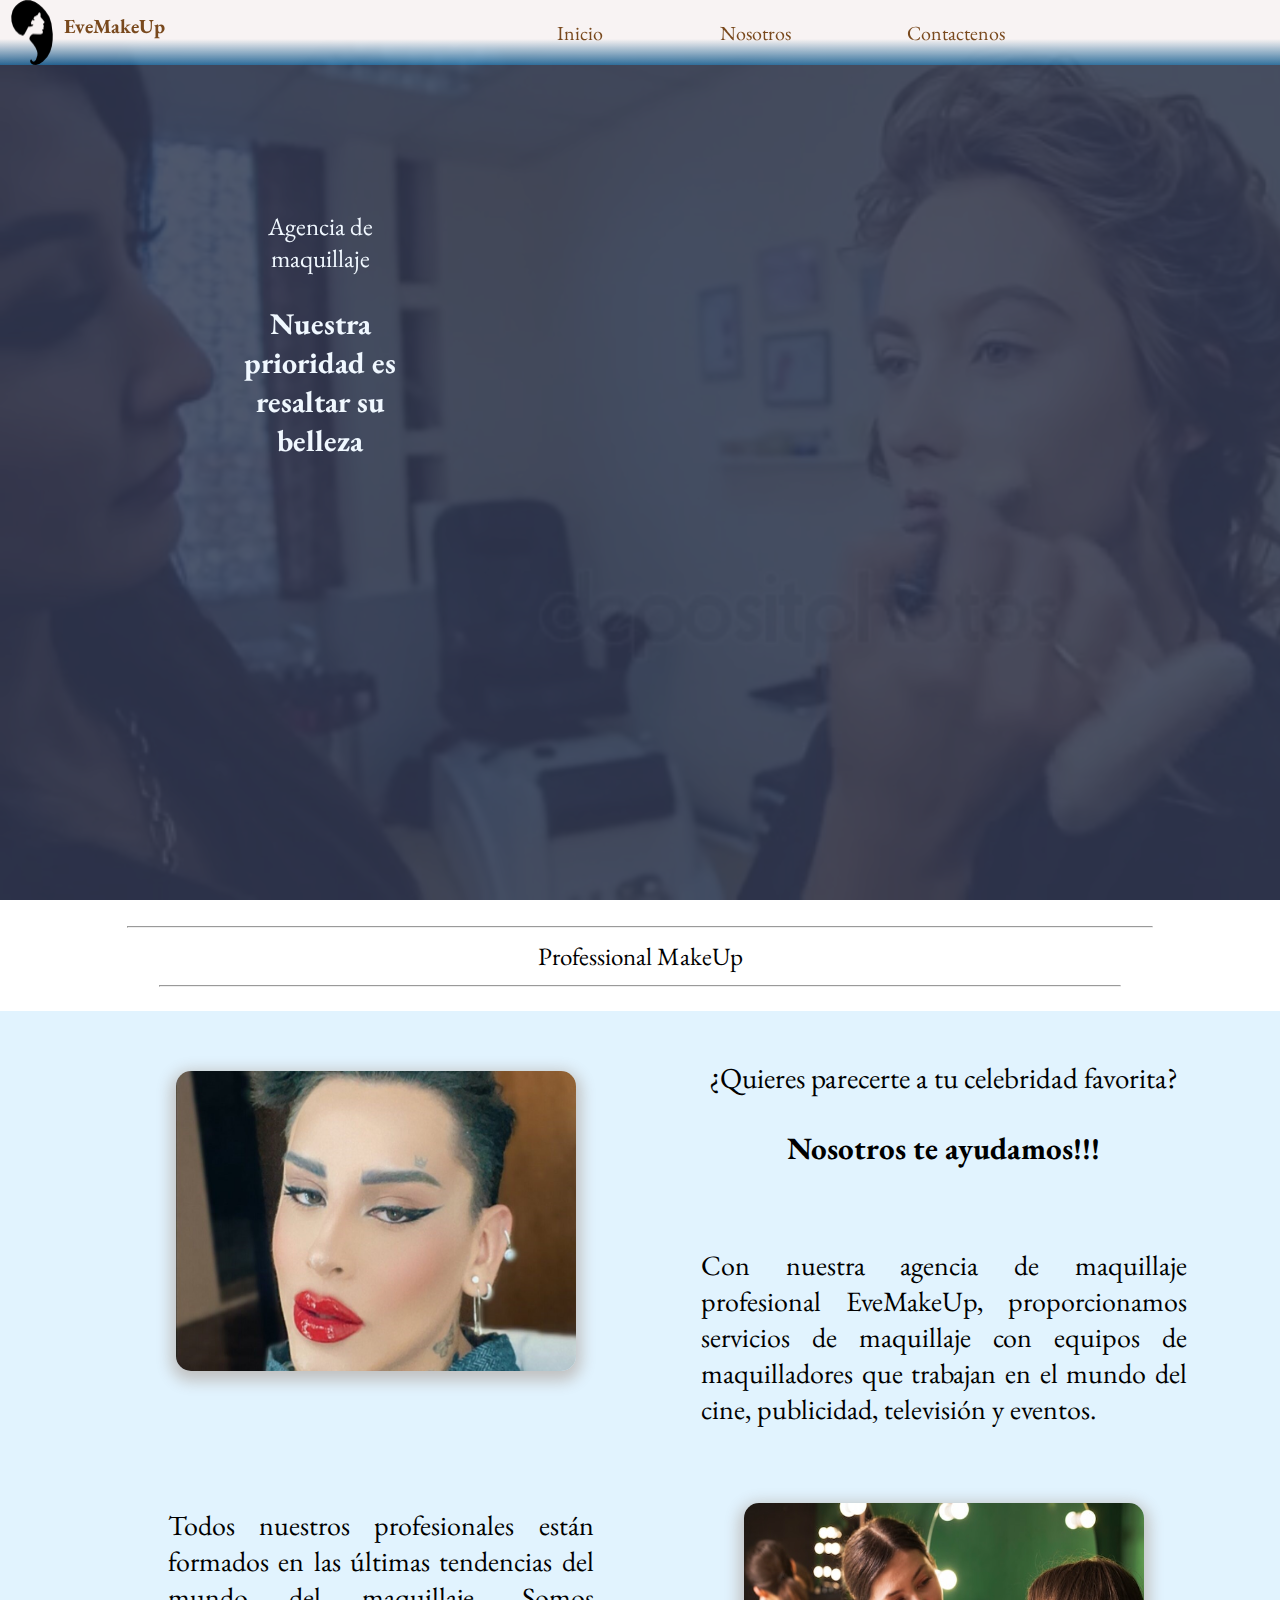
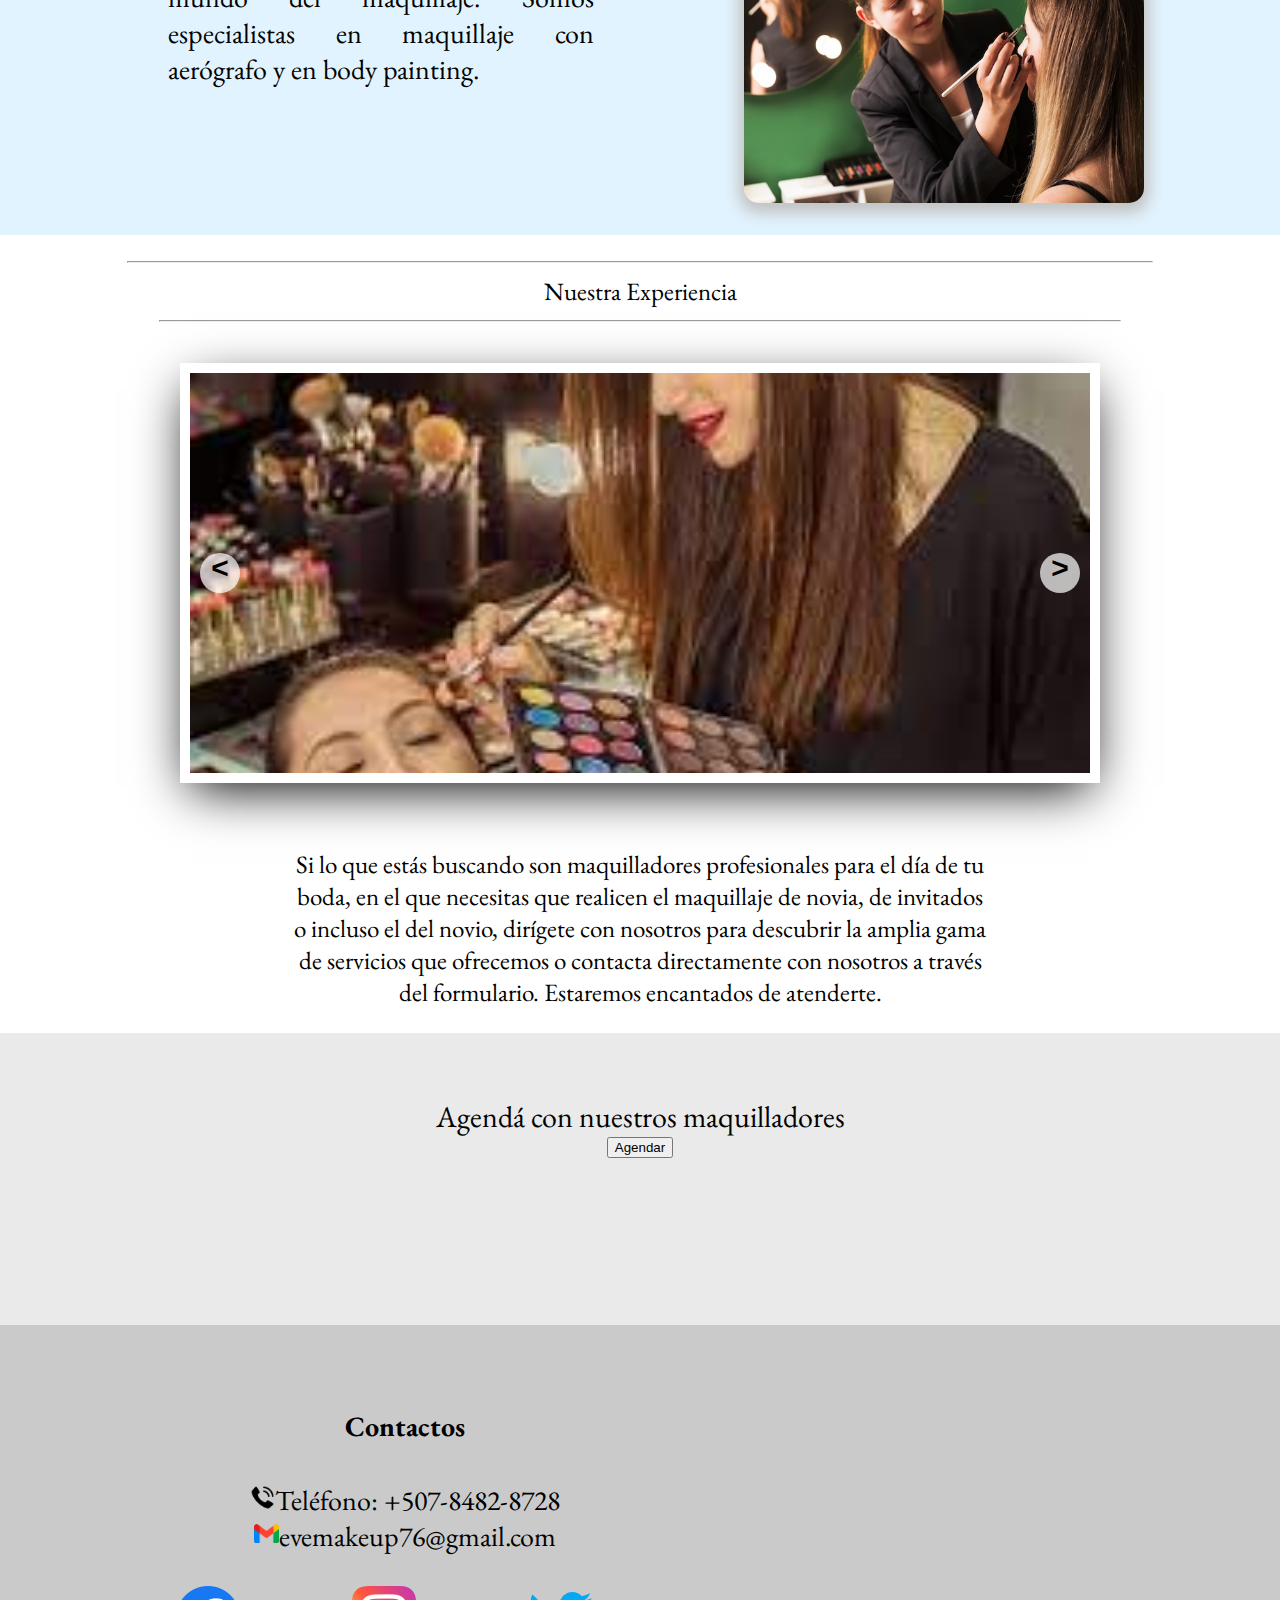
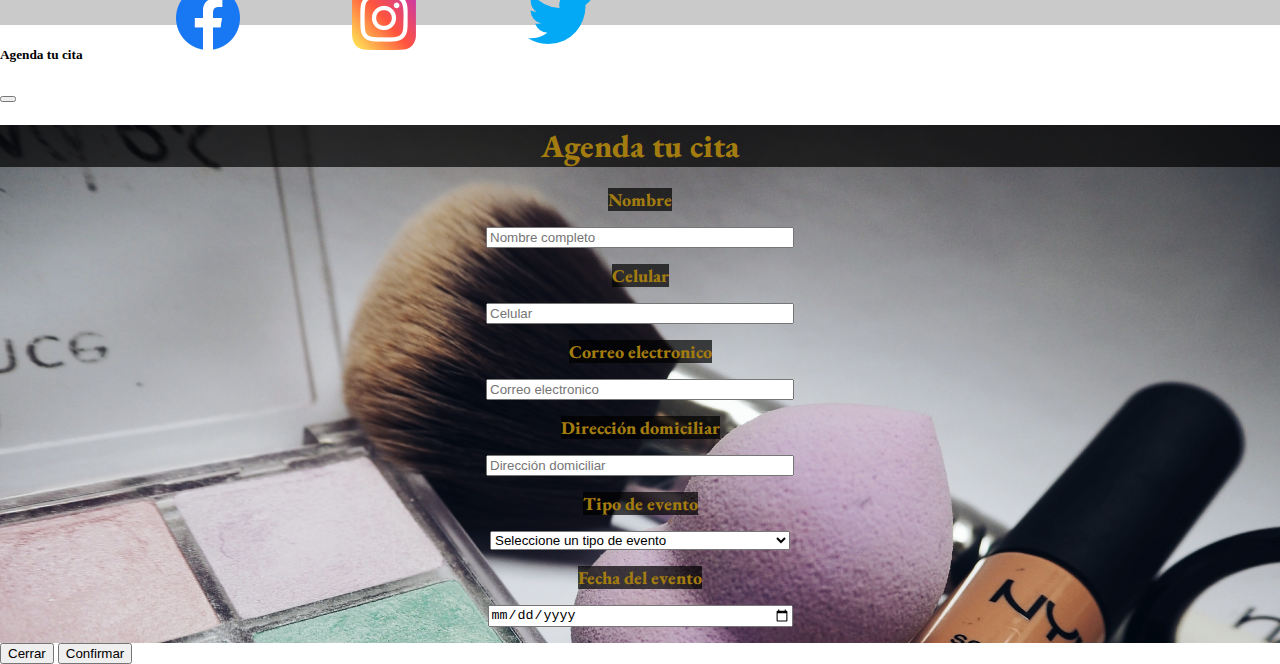
<file: index.html>
<!DOCTYPE html>
<html lang="en">

<head>
    <meta charset="UTF-8">
    <meta http-equiv="X-UA-Compatible" content="IE=edge">
    <meta name="viewport" content="width=device-width, initial-scale=1.0">
    <title>EveMakeUp | Home</title>
    <link href="https://fonts.googleapis.com/css2?family=EB+Garamond&family=Updock&display=swap" rel="stylesheet">
    <link rel="stylesheet" href="css/style.css">
    <script src="https://cdn.jsdelivr.net/npm/bootstrap@5.0.2/dist/js/bootstrap.bundle.min.js"
        integrity="sha384-MrcW6ZMFYlzcLA8Nl+NtUVF0sA7MsXsP1UyJoMp4YLEuNSfAP+JcXn/tWtIaxVXM"
        crossorigin="anonymous"></script>
    <link href="https://cdn.jsdelivr.net/npm/bootstrap@5.0.2/dist/css/bootstrap.min.css" rel="stylesheet"
        integrity="sha384-EVSTQN3/azprG1Anm3QDgpJLIm9Nao0Yz1ztcQTwFspd3yD65VohhpuuCOmLASjC" crossorigin="anonymous">
</head>

<body>
    <header class="header">
        <div class="header-video">
            <video src="/videos/videoprincipal.mp4" autoplay loop muted></video>
        </div>
        <div class="header-overlay">
        </div>
        <nav class="navegator">
            <div class="contenedor">
                <a href="/index.html" class="etiqueta">
                    <div class="contenedor0">
                        <img src="/images/siluetarostro.png" alt="">
                        <h4 style="margin-top: 0.8rem;">
                            EveMakeUp
                        </h4>
                    </div>
                </a>
                <div>
                    <ul class="lista1">
                        <li>
                            <a href="/index.html" class="start">Inicio</a>
                        </li>
                        <li>
                            <a href="/aboutus.html" class="we">Nosotros</a>
                        </li>
                        <li>
                            <a href="#contenedor11" class="contactus">Contactenos</a>
                        </li>
                    </ul>
                </div>
            </div>
        </nav>
        <div id="table">
            <div class="contenedor1">
                <label class="titulo">
                    Agencia de maquillaje
                </label>
                <h3 class="descripcion">
                    Nuestra prioridad es resaltar su belleza
                </h3>
            </div>

        </div>
    </header>
    <div class="contenedor3">
        <hr class="line">
        <div class="contenedor2">
            <label>
                Professional MakeUp
            </label>
        </div>
        <hr class="line1">
    </div>
    <div class="table1">
        <div class="contenedor5">
            <img src="/images/kunno.jpg" alt="" id="img4">
            <p class="paragraph">
                Todos nuestros profesionales están formados en las últimas tendencias del mundo del maquillaje. Somos
                especialistas en maquillaje con aerógrafo y en body painting.
            </p>
        </div>
        <div class="contenedor4">
            <label class="titulo1">
                ¿Quieres parecerte a tu celebridad favorita?
            </label>
            <h3 class="descripcion1">
                Nosotros te ayudamos!!!
            </h3>
            <p class="paragraph1">
                Con nuestra agencia de maquillaje profesional EveMakeUp, proporcionamos servicios de maquillaje con
                equipos de maquilladores que trabajan en el mundo del cine, publicidad, televisión y eventos.
            </p>
            <img src="/images/mujermaquillando.jpg" alt="" id="img3">
        </div>
    </div>
    <div class="contenedor6">
        <hr class="line2">
        <div class="contenedor7">
            <label>
                Nuestra Experiencia
            </label>
        </div>
        <hr class="line3">
    </div>
    <div class="contenedor8">
        <div class="contenedor-slider">
            <div class="slider" id="slider">
                <div class="slider__section">
                    <img src="/images/mujermaquillando1.jpg" alt="" class="slider__img">
                </div>
                <div class="slider__section">
                    <img src="/images/mujermaquillando2.jpg" alt="" class="slider__img">
                </div>
                <div class="slider__section">
                    <img src="/images/mujermaquillando3.jpg" alt="" class="slider__img">
                </div>
                <div class="slider__section">
                    <img src="/images/mujermaquillando4.jpg" alt="" class="slider__img">
                </div>
            </div>
            <div class="slider__btn slider__btn--right" id="btn-right">&#62;</div>
            <div class="slider__btn slider__btn--left" id="btn-left">&#60;</div>
        </div>
    </div>
    <div class="contenedor19">
        <p>
            Si lo que estás buscando son maquilladores profesionales para el día de tu boda, en el que necesitas que
            realicen el maquillaje de novia, de invitados o incluso el del novio, dirígete con nosotros para descubrir
            la amplia gama de servicios que ofrecemos o contacta directamente con nosotros a través del formulario.
            Estaremos encantados de atenderte.
        </p>
    </div>
    <div class="contenedor9">
        <div>
            <label class="formulario">
                Agendá con nuestros maquilladores
            </label>
        </div>
        <button type="button" class="btn btn-secondary" data-bs-toggle="modal" data-bs-target="#exampleModal">
            Agendar
        </button>
    </div>
    <div class="contenedor11" id="contenedor11">
        <div class="contenedor12">
            <div class="">
                <div>
                    <h4>
                        Contactos
                    </h4>
                </div>
                <div>
                    <label>
                        <a><img src="/images/llamada-telefonica.png" class="img5">Teléfono: +507-8482-8728</a>
                    </label>
                </div>
                <div>
                    <label>
                        <a><img src="/images/gmail.png" class="img5">evemakeup76@gmail.com</a>
                    </label>
                </div>
                <div class="redes">
                    <a href=""><img src="/images/facebook.png"></a>
                    <a href=""><img src="/images/instagram.png"></a>
                    <a href=""><img src="/images/twitter.png"></a>
                </div>
            </div>
        </div>
        <div class="contenedor13">
            <iframe class="maps"
                src="https://www.google.com/maps/embed?pb=!1m18!1m12!1m3!1d15602.091613078896!2d-86.24070439118806!3d12.144761439316168!2m3!1f0!2f0!3f0!3m2!1i1024!2i768!4f13.1!3m3!1m2!1s0x8f73fddcc57dc68b%3A0x7769ba187ad66bdb!2sBello%20Horizonte%2C%20Managua!5e0!3m2!1ses!2sni!4v1651204772645!5m2!1ses!2sni"
                allowfullscreen="" loading="lazy" referrerpolicy="no-referrer-when-downgrade">
            </iframe>
        </div>
    </div>
    <div class="modal fade" id="exampleModal" tabindex="-1" aria-labelledby="exampleModalLabel" aria-hidden="true">
        <div class="modal-dialog">
            <div class="modal-content">
                <div class="modal-header">
                    <h5 class="modal-title" id="exampleModalLabel">Agenda tu cita</h5>
                    <button type="button" class="btn-close" data-bs-dismiss="modal" aria-label="Close"></button>
                </div>
                <div class="modal-body contenedor18">
                    <center>
                        <div>
                            <form action="">
                                <h1 class="encabezado">
                                    Agenda tu cita
                                </h1>
                                <label for="" class="labels">
                                    Nombre
                                </label><br>
                                <input type="text" placeholder="Nombre completo" class="inputs"><br>
                                <label for="" class="labels">
                                    Celular
                                </label><br>
                                <input type="text" placeholder="Celular" class="inputs"><br>
                                <label for="" class="labels">
                                    Correo electronico
                                </label><br>
                                <input type="text" placeholder="Correo electronico" class="inputs"><br>
                                <label for="" class="labels">
                                    Dirección domiciliar
                                </label><br>
                                <input type="text" placeholder="Dirección domiciliar" class="inputs"><br>
                                <label for="" class="labels">
                                    Tipo de evento
                                </label><br>
                                <select class="inputs">
                                    <option value="Tipo de evento">
                                        Seleccione un tipo de evento
                                    </option>
                                    <option value="Quinceaños">
                                        Quinceaños
                                    </option>
                                    <option value="Bodas">
                                        Bodas
                                    </option>
                                    <option value="Aniversarios">
                                        Aniversarios
                                    </option>
                                    <option value="Fiestas">
                                        Fiestas
                                    </option>
                                    <option value="Concursos">
                                        Concursos
                                    </option>
                                </select><br>
                                <label for="" class="labels">
                                    Fecha del evento
                                </label><br>
                                <input type="date" placeholder="Fecha del evento" class="inputs"><br>
                            </form>
                        </div>
                    </center>
                </div>
                <div class="modal-footer">
                    <button type="button" class="btn btn-secondary" data-bs-dismiss="modal">Cerrar</button>
                    <button type="button" class="btn btn-primary">Confirmar</button>
                </div>
            </div>
        </div>
    </div>
    <script src="js/coding.js"></script>
    <script src="js/modal.js"></script>
</body>

</html>
</file>
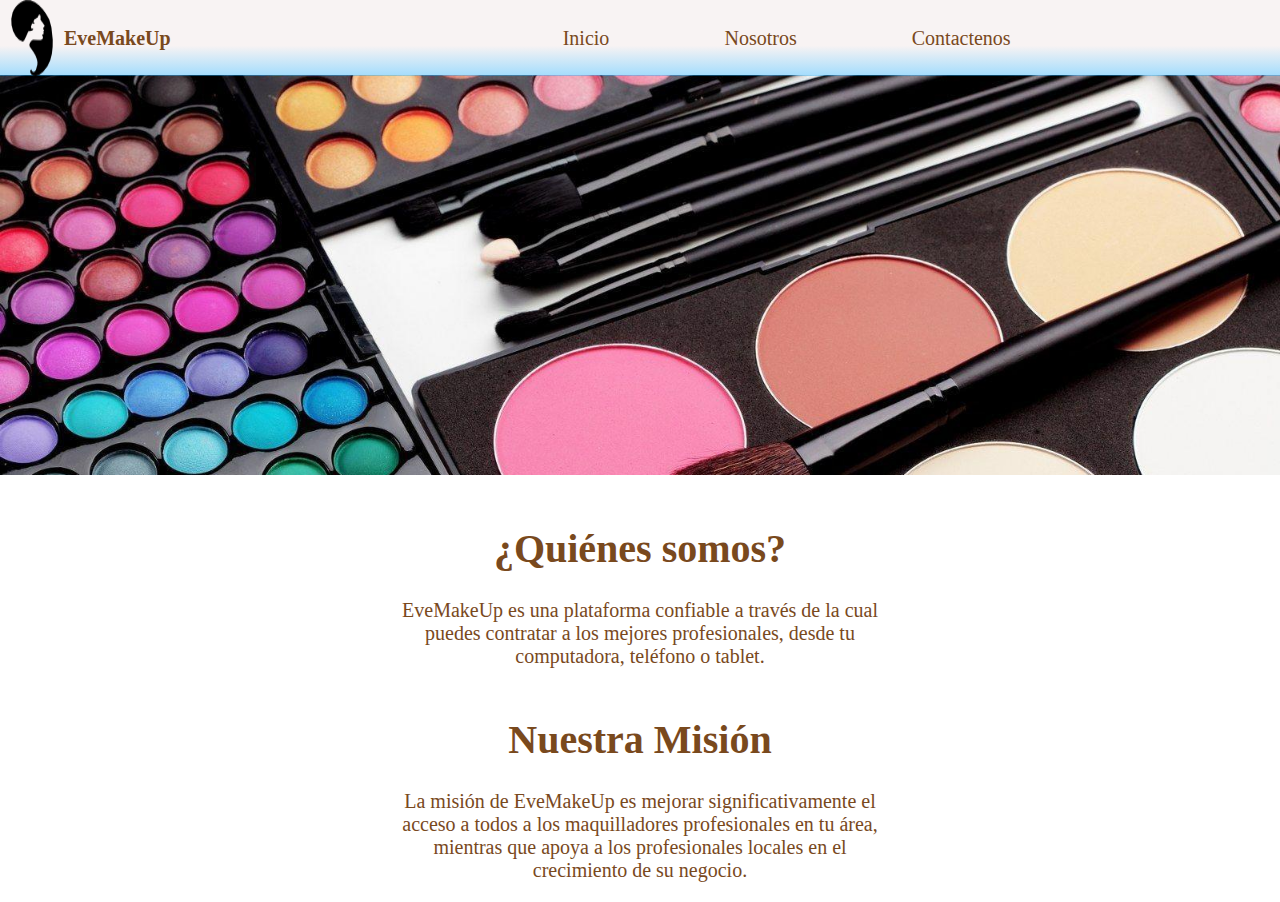
<file: aboutus.html>
<!DOCTYPE html>
<html lang="en">
<head>
    <meta charset="UTF-8">
    <meta http-equiv="X-UA-Compatible" content="IE=edge">
    <meta name="viewport" content="width=device-width, initial-scale=1.0">
    <title>EveMakeUp | AboutUs</title>
    <link rel="stylesheet" href="css/style.css">
</head> 
<body>
    <nav class="navegator">
        <div class="contenedor">
            <a href="/index.html" class="etiqueta">
                <div class="contenedor0">
                    <img src="/images/siluetarostro.png" alt="">
                    <h4>
                        EveMakeUp
                    </h4>
                </div>
            </a>
            <div>
                <ul class="lista1">
                    <li>
                        <a href="/index.html" class="start">Inicio</a>
                    </li>
                    <li>
                        <a href="/aboutus.html" class="we">Nosotros</a>
                    </li>
                    <li>
                        <a href="/contactus.html" class="contactus">Contactenos</a>
                    </li>
                </ul>
            </div>
        </div>
    </nav>
    <div class="contenedor16">
        <div class="borderbanner"></div>
    </div>
    <div class="contenedor17">
        <h1>
            ¿Quiénes somos?
        </h1>
        <p>
            EveMakeUp es una plataforma confiable a través de la cual puedes contratar a los mejores profesionales, desde tu computadora, teléfono o tablet.
        </p>
        <h1 class="paragraph1">
            Nuestra Misión
        </h1>
        <p>
            La misión de EveMakeUp es mejorar significativamente el acceso a todos a los maquilladores profesionales en tu área, mientras que apoya a los profesionales locales en el crecimiento de su negocio.
        </p>
    </div>
</body>
</html>
</file>
<file: css/style.css>
.header{
    height: 100vh;
    margin-bottom: 0;
}

.header-video{
    position: absolute;
    top: 0;
    left: 0;
    width: 100%;
    height: 100vh;
    overflow: hidden;
    margin-bottom: 0;
}

.header-video video{
    min-width: 100%;
    min-height: 100%;
}

.header-overlay{
    height: 100vh;
    width: 100vw;
    position: absolute;
    top: 0;
    left: 0;
    background: #303952;
    z-index: 1;
    opacity: .85;
}

.navegator{
    background: linear-gradient(to bottom, rgb(248, 243, 243) 60%, rgba(24, 168, 250 ,0.4));
    z-index: 1;
    position: absolute;
    top: 0;
    left: 0;
    width: 100%;
    color: rgb(121, 73, 29 );
    margin-bottom: 0;
    font-family: 'EB Garamond', serif;
}

.etiqueta{
    text-decoration: none;
    color: rgb(121, 73, 29 );
    font-family: 'EB Garamond', serif;
}

body{
    margin: 0;
    padding: 0;
}

#table{
    display: grid;
    grid-template-columns: 1fr 1fr;
    justify-items: center;
    margin-top: 10rem;
    z-index: 2;
    position: absolute;
    top: 0;
    left: 0;
    width: 100%;
    font-family: 'EB Garamond', serif;
}

.titulo{
    font-size: 25px;
    color: aliceblue;
}

.descripcion{
    font-size: 30px;
    color: aliceblue;
}

.contenedor1{
    margin: auto auto;
    width: 200px;
    font-size: 20px;
    word-wrap: break-word;
    text-align: center;
    margin-top: 50px;
}

#img2{
    width: 400px;
    height: 300px;
    margin: auto auto;
    border-radius: 15px;
    box-shadow: 0px 5px 15px 5px #c1c1c1;
    margin-top: 2%;
}

.contenedor{
    display: flex; 
    justify-content: flex-start;
    align-items: center;
}

.contenedor0{
    display: flex;
    font-size: 20px;
}

.lista1{
    display: inline-flex; 
    list-style: none; 
    margin-left: 20rem;
    font-size: large;
    justify-content: space-between;
    width: 30rem;
}

.lista1 li{
    margin-left: 2rem;
    font-size: 20px;
}

.line{
    width: 80%;
    margin-top: 2%;
}

.contenedor2{
    text-align: center;
    font-size: 25px;
    font-family: 'EB Garamond', serif;
    margin-top: 1%;
}

.line1{
    width: 75%;
    margin-top: 1%;
}

.contenedor3{
    margin-top: 0;
}

.table1{
    display: grid;
    grid-template-columns: 1fr 1fr;
    justify-items: center;
    margin-top: 1.5rem;
    background-color: rgba(134, 207, 250, .25);
    padding: 2rem;
}

.contenedor4{
    margin: auto auto;
    width: 80%;
    font-size: 20px;
    word-wrap: break-word;
    text-align: center;
    margin-top: 1rem; 
    font-family: 'EB Garamond', serif;
    font-size: 28px;
    text-align: justify;
    flex-direction: column;
    align-items: center;
    display: flex;
}

.titulo1{
    font-size: 29px;
    font-family: 'EB Garamond', serif;
}

.descripcion1{
    font-size: 31px;
    font-family: 'EB Garamond', serif;
}

.contenedor5{
    margin-top: 1rem;
    margin-left: 5rem;
    width: 100%; 
    text-align: center;
    font-family: 'EB Garamond', serif;
    font-size: 28px;
}

#img3{
    width: 400px;
    height: 300px;
    margin: auto auto;
    border-radius: 15px;
    box-shadow: 0px 5px 15px 5px #c1c1c1;
    margin-top: 3rem;
}

#img3:hover{
    transition: all 0.5s;
    transform: scale(1.1);
}

.paragraph{
    margin-top: 8rem;
    width: 70%;
    margin-left: 6rem;
    text-align: justify;
}

#img4{
    width: 400px;
    height: 300px;
    margin: auto auto;
    border-radius: 15px;
    box-shadow: 0px 5px 15px 5px #c1c1c1;
    margin-top: 2%;
}

#img4:hover{
    transition: all 0.5s;
    transform: scale(1.1);
}

.paragraph1{
    margin-top: 1rem;
}

.contenedor6{
    text-align: center;
    font-size: 25px;
    font-family: 'EB Garamond', serif;
    margin-top: 1%;
}

.line2{
    width: 80%;
    margin-top: 2%;
}

.contenedor7{
    margin-top: 0;
}

.line3{
    width: 75%;
    margin-top: 1%;
}


.navegator{
    background: linear-gradient(to bottom, rgb(248, 243, 243) 60%, rgba(24, 168, 250 ,0.4));
    z-index: 1;
    position: absolute;
    top: 0;
    left: 0;
    width: 100%;
    color: rgb(121, 73, 29 );
    margin-bottom: 0;
    font-family: 'EB Garamond', serif;
}

.contenedor{
    display: flex; 
    justify-content: flex-start;
    align-items: center;
}

.contenedor0{
    display: flex;
    font-size: 20px;
}

.lista1{
    display: inline-flex; 
    list-style: none; 
    margin-left: 20rem;
    font-size: large;
    justify-content: space-between;
    width: 30rem;
}

.contenedor8{
    height: 450px;
    padding-top: 3%;
}

.contenedor9{
    text-align: center;
    font-family: 'EB Garamond', serif;
    height: 100px;
    background:rgba(193, 193, 193, .34);
    padding-top: 5%;
    padding-bottom: 10%;
}

.formulario{
    font-size: 30px;
}

.referencia{
    font-size: 25px;
    color: black;
    text-decoration: none;
    font-weight: bold;
}

.referencia:hover{
    background-color: rgba(24, 168, 250 ,0.1);
}

.contenedor11{
    height: 300px;
    background:rgba(193, 193, 193, .86);
    display: grid;
    grid-template-columns: 1fr 1fr;
}

.contenedor12{
    margin-left: 5rem;
    width: 65%; 
    text-align: center;
    font-family: 'EB Garamond', serif;
    font-size: 28px;
    padding-top: 2%;
    padding-bottom: 5%;
    padding-left: 6rem;
    margin-top: 2rem;
}

.contenedor13{
    text-align: center;
    font-family: 'EB Garamond', serif;
    font-size: 28px;
    padding-top: 5%;
    padding-bottom: 5%;
}

.maps{
    width: 70%;
    height: 90%;
    margin: auto auto;
    border-radius: 15px;
    border-style: none;
}

.maps:hover{
    transition: all 0.5s;
    transform: scale(1.1);
}

.contenedor-slider{
    width: 90%;
    max-width: 900px;
    margin: auto;
    overflow: hidden;
    box-shadow: 0 0 0 10px #fff, 
                0 15px 50px;
    position: relative;
}

.slider{
    display: flex;
    width: 400%; 
    height: 400px;
    margin-left: -100%;
}

.slider__section{
    width: 100%;
}

.slider__img{
    display: block;
    width: 100%; 
    height: 100%;
    object-fit: cover;
}

.slider__btn{
    position: absolute;
    width: 40px;
    height: 40px;
    background: rgba(255, 255, 255, .7);
    top: 50%;
    transform: translateY(-50%);
    font-size: 30px;
    font-weight: bold;
    font-family: monospace;
    text-align: center;
    border-radius: 50%;
    cursor: pointer;
}

.slider__btn:hover{
    background: #fff;
}

.slider__btn--left{
    left: 10px;
}

.slider__btn--right{
    right: 10px;
}

.start{
    text-decoration: none;
    color: rgb(121, 73, 29 );
}

.start:hover{
    background-color: rgba(24, 168, 250 ,0.1);
    transform: scale(1.1);
    transition: all 0.5s;
}

.we{
    text-decoration: none;
    color: rgb(121, 73, 29 );
}

.we:hover{
    background-color: rgba(24, 168, 250 ,0.1);
    transform: scale(1.1);
    transition: all 0.5s;
}

.contactus{
    text-decoration: none;
    color: rgb(121, 73, 29 );
}

.contactus:hover{
    background-color: rgba(24, 168, 250 ,0.1);
    transform: scale(1.1);
    transition: all 0.5s;
}

.contenedor14{
    height: 300px;
    background:rgba(193, 193, 193, .86);
    display: grid;
    grid-template-columns: 1fr 1fr;
    margin-top: 4.7rem;
}

.redes{
    margin-top: 2rem;
    display: flex;
}

.redes a{
    margin-right: 7rem;
}

.redes a:hover{
    transition: all 0.5s;
    transform: scale(1.1);
}

.img5{
    width: 25px;
    height: 25px;
}

.contenedor16{
    margin-top: 4.7rem;
    background-image: url(../images/utensiliomaquillaje.jpg);
    height: 25rem;
    background-repeat: no-repeat;
    background-size: cover;
    background-position: center center;
    position: relative;
}

.borderbanner{
    background-image: url(https://cdn-aurora.starofservice.com/static/media/convex-curve.d8b1a2de.svg);
    background-repeat: no-repeat;
    background-size: cover;
    background-position: center top;
    position: absolute;
    height: 60px;
    left: 0;
    bottom: 0;
    width: 100%;
}

.contenedor17{
    margin: auto auto;
    width: 500px;
    font-size: 20px;
    word-wrap: break-word;
    text-align: center;
    margin-top: 50px;
    font-family: 'EB Garamond', serif;
    color: rgb(121, 73, 29 );
}

.paragraph1{
    margin-top: 3rem;
}

.contenedor18{
    background-image: url(../images/pexels-beata-dudová-234220.jpg);
    background-repeat: no-repeat;
    background-size: cover;
}

.labels{
    font-family: 'EB Garamond', serif;
    font-weight: 800;
    font-size: large;
    color: rgb(163, 124, 16);
    background: rgba(0, 0, 0, 0.7);
}

.inputs{
    width: 300px;
    margin-top: 1rem;
    margin-bottom: 1rem;
}

.encabezado{
    font-family: 'EB Garamond', serif;
    color: rgb(163, 124, 16);
    font-weight: 800;
    background: rgba(0, 0, 0, 0.7);
}

.contenedor19{
    font-family: 'EB Garamond', serif;
    text-align: center;
    font-size: 20px;
    margin: auto auto;
    width: 700px;
    font-size: 25px;
    word-wrap: break-word;
}

@media only screen and (max-width: 600px){
    .navegator{
        width: 100%;
    }

    .lista1{
        margin-left: 0;
        font-size: medium;
        justify-content: space-between;
        width: 0;
    }
}
</file>
